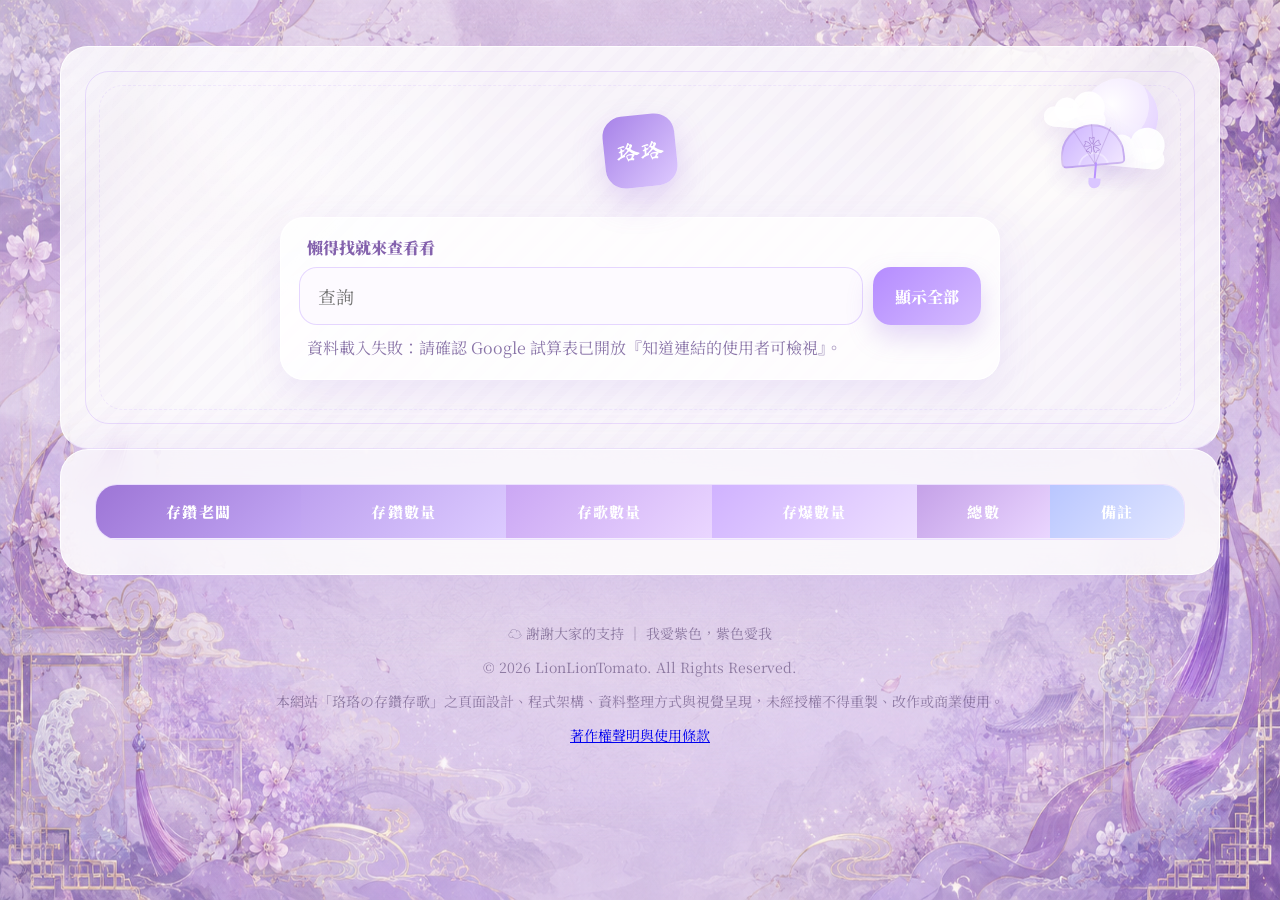
<file: index.html>
<!doctype html>
<html lang="zh-Hant">
<head>
  <meta charset="utf-8" />
  <meta name="viewport" content="width=device-width, initial-scale=1" />
  <title>Loading...</title>
  <meta name="description" content="珞珞の存鑽存歌查詢頁，只呈現 Google 試算表 A～F 欄資料。" />
  <link rel="preconnect" href="https://fonts.googleapis.com">
  <link rel="preconnect" href="https://fonts.gstatic.com" crossorigin>
  <link href="https://fonts.googleapis.com/css2?family=Ma+Shan+Zheng&family=Noto+Sans+TC:wght@500;700;900&family=Noto+Serif+TC:wght@500;700;900&display=swap" rel="stylesheet">
  <link rel="stylesheet" href="style.css?v=20260625c" />
  <link rel="icon" type="image/svg+xml" href='data:image/svg+xml,<svg xmlns="http://www.w3.org/2000/svg" viewBox="0 0 100 100"><text y="0.9em" font-size="90">💜</text></svg>'>
</head>

<body>
  <div class="sky-glow"></div>
  <div class="mist mist-a"></div>
  <div class="mist mist-b"></div>

  <div class="floating-icons" aria-hidden="true">
    <span style="--x:8%; --delay:0s; --duration:13s;">☁️</span>
    <span style="--x:18%; --delay:2s; --duration:16s;">♡</span>
    <span style="--x:31%; --delay:5s; --duration:18s;">✦</span>
    <span style="--x:49%; --delay:1s; --duration:14s;">💜</span>
    <span style="--x:64%; --delay:4s; --duration:17s;">☁️</span>
    <span style="--x:80%; --delay:3s; --duration:15s;">♡</span>
    <span style="--x:92%; --delay:6s; --duration:19s;">✧</span>
  </div>

  <main class="page-shell">
    <section class="hero panel">
      <div class="gufeng-charm" aria-hidden="true">
        <span class="moon"></span>
        <span class="cloud cloud-left"></span>
        <span class="cloud cloud-right"></span>
        <span class="fan">
          <span class="rib rib-a"></span>
          <span class="rib rib-b"></span>
          <span class="rib rib-c"></span>
        </span>
        <span class="tassel"></span>
      </div>

      <div class="seal">珞珞</div>
      <p class="eyebrow"></p>
      <h1 id="siteTitle"></h1>
      <p id="siteSubtitle" class="subtitle"></p>

      <div class="search-card" role="search">
        <label for="searchInput">懶得找就來查看看</label>
        <div class="search-row">
          <input id="searchInput" type="search" autocomplete="off" placeholder="查詢" />
          <button id="clearBtn" type="button">顯示全部</button>
        </div>
        <p id="resultText" class="result-text">資料載入中…</p>
      </div>
    </section>

    <section class="panel content-panel" aria-label="存鑽資料查詢結果">
      <div class="table-wrap">
        <table>
          <thead id="tableHead"></thead>
          <tbody id="tableBody"></tbody>
        </table>
      </div>
    </section>
  </main>

  <footer class="site-footer">
    <p>☁️ 謝謝大家的支持 ｜ 我愛紫色，紫色愛我</p>
    <p>© 2026 LionLionTomato. All Rights Reserved.</p>
    <p>本網站「珞珞の存鑽存歌」之頁面設計、程式架構、資料整理方式與視覺呈現，未經授權不得重製、改作或商業使用。</p>
    <p><a href="copyright.html">著作權聲明與使用條款</a></p>
  </footer>

  <script src="script.js?v=20260625c"></script>
</body>
</html>
</file>
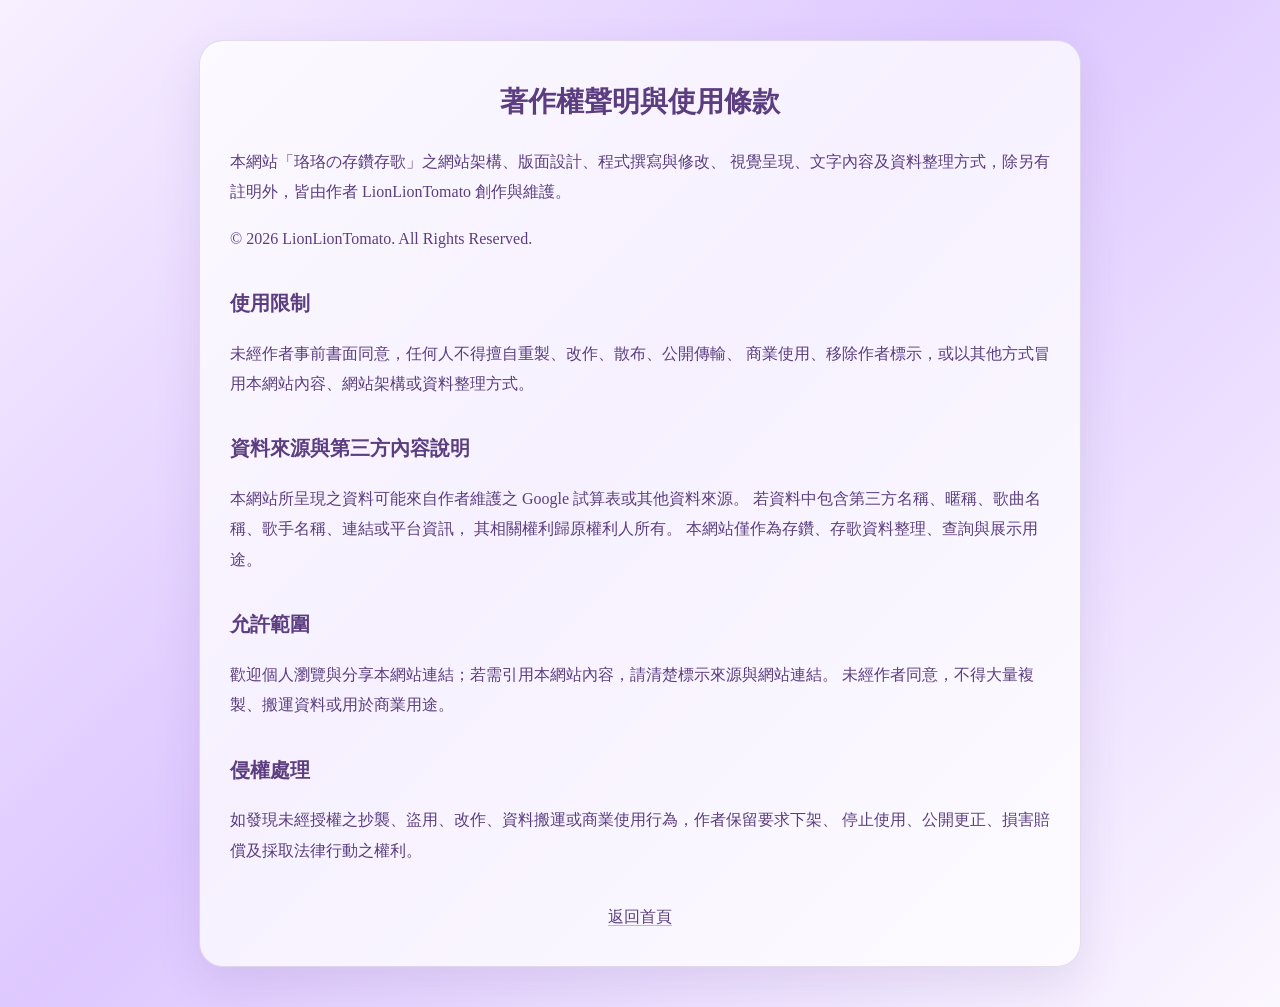
<file: copyright.html>
<!doctype html>
<html lang="zh-Hant">
<head>
  <meta charset="utf-8">
  <meta name="viewport" content="width=device-width, initial-scale=1">
  <title>著作權聲明｜珞珞の存鑽存歌</title>

  <style>
    body {
      margin: 0;
      min-height: 100vh;
      padding: 40px 20px;
      box-sizing: border-box;
      font-family: "Noto Serif TC", "Noto Sans TC", serif;
      line-height: 1.9;
      color: #5c3e80;
      background: linear-gradient(135deg, #f8f0ff 0%, #dec8ff 45%, #fbf7ff 100%);
    }

    .page {
      max-width: 820px;
      margin: 0 auto;
      background: rgba(255, 255, 255, 0.74);
      border: 1px solid rgba(92, 62, 128, 0.16);
      border-radius: 24px;
      padding: 34px 30px;
      box-shadow: 0 18px 45px rgba(92, 62, 128, 0.12);
    }

    h1 {
      margin-top: 0;
      font-size: 28px;
      text-align: center;
    }

    h2 {
      margin-top: 30px;
      font-size: 20px;
    }

    p {
      font-size: 16px;
    }

    a {
      color: #5c3e80;
      text-decoration: none;
      border-bottom: 1px solid rgba(92, 62, 128, 0.35);
    }

    .back {
      margin-top: 36px;
      text-align: center;
    }
  </style>
</head>

<body>
  <main class="page">
    <h1>著作權聲明與使用條款</h1>

    <p>
      本網站「珞珞の存鑽存歌」之網站架構、版面設計、程式撰寫與修改、
      視覺呈現、文字內容及資料整理方式，除另有註明外，皆由作者
      LionLionTomato 創作與維護。
    </p>

    <p>© 2026 LionLionTomato. All Rights Reserved.</p>

    <h2>使用限制</h2>
    <p>
      未經作者事前書面同意，任何人不得擅自重製、改作、散布、公開傳輸、
      商業使用、移除作者標示，或以其他方式冒用本網站內容、網站架構或資料整理方式。
    </p>

    <h2>資料來源與第三方內容說明</h2>
    <p>
      本網站所呈現之資料可能來自作者維護之 Google 試算表或其他資料來源。
      若資料中包含第三方名稱、暱稱、歌曲名稱、歌手名稱、連結或平台資訊，
      其相關權利歸原權利人所有。
      本網站僅作為存鑽、存歌資料整理、查詢與展示用途。
    </p>

    <h2>允許範圍</h2>
    <p>
      歡迎個人瀏覽與分享本網站連結；若需引用本網站內容，請清楚標示來源與網站連結。
      未經作者同意，不得大量複製、搬運資料或用於商業用途。
    </p>

    <h2>侵權處理</h2>
    <p>
      如發現未經授權之抄襲、盜用、改作、資料搬運或商業使用行為，作者保留要求下架、
      停止使用、公開更正、損害賠償及採取法律行動之權利。
    </p>

    <div class="back">
      <a href="index.html">返回首頁</a>
    </div>
  </main>
</body>
</html>
</file>
<file: style.css>
:root {
--sky-50: #fbf7ff;
--sky-100: #f3eaff;
--sky-200: #e7d7ff;
--sky-300: #d8b7ff;
--sky-500: #b58cff;
--ink: #5f4a78;
--ink-soft: #8a75a8;
--paper: rgba(255, 255, 255, 0.80);
--paper-solid: #fdfaff;
--line: rgba(181, 140, 255, 0.24);
--shadow: 0 24px 70px rgba(150, 103, 219, 0.18);
--radius: 28px;
}

* { box-sizing: border-box; }

html { scroll-behavior: smooth; }

body {
margin: 0;
min-height: 100vh;
color: var(--ink);
font-family: "Noto Serif TC", "DFKai-SB", "KaiTi", serif;
overflow-x: hidden;
position: relative;

background:
linear-gradient(rgba(248, 240, 255, 0.04), rgba(248, 240, 255, 0.04)),
url("./bg-desktop.png");
background-size: 100% 100vh;
background-position: center top;
background-repeat: no-repeat;
background-attachment: fixed;
background-color: #f3eaff;
}

body::before {
display: none;
}

.sky-glow {
position: fixed;
width: 54vw;
height: 54vw;
left: -18vw;
top: -20vw;
border-radius: 50%;
background: rgba(255, 255, 255, 0.32);
filter: blur(4px);
pointer-events: none;
}

.mist {
position: fixed;
left: -15%;
right: -15%;
height: 220px;
border-radius: 50%;
pointer-events: none;
filter: blur(10px);
opacity: .34;
animation: drift 18s ease-in-out infinite alternate;
}

.mist-a {
top: 220px;
background: radial-gradient(ellipse, rgba(255,255,255,.42), transparent 68%);
}

.mist-b {
bottom: 60px;
background: radial-gradient(ellipse, rgba(231,215,255,.42), transparent 70%);
animation-duration: 24s;
}

@keyframes drift {
from { transform: translateX(-3%) translateY(0); }
to { transform: translateX(5%) translateY(-18px); }
}

.floating-icons {
position: fixed;
inset: 0;
pointer-events: none;
overflow: hidden;
z-index: 1;
}

.floating-icons span {
position: absolute;
left: var(--x);
bottom: -80px;
font-size: clamp(24px, 3.2vw, 46px);
opacity: .42;
animation: floatUp var(--duration) linear infinite;
animation-delay: var(--delay);
filter: drop-shadow(0 4px 8px rgba(150, 103, 219, .18));
}

@keyframes floatUp {
0% {
transform: translateY(0) rotate(0deg);
opacity: 0;
}

12% {
opacity: .42;
}

70% {
opacity: .36;
}

100% {
transform: translateY(-115vh) rotate(28deg);
opacity: 0;
}
}

.page-shell {
position: relative;
z-index: 2;
width: min(1160px, calc(100% - 32px));
margin: 0 auto;
padding: 46px 0 34px;
}

.panel {
background: var(--paper);
backdrop-filter: blur(18px);
border: 1px solid rgba(255,255,255,.86);
box-shadow: var(--shadow);
border-radius: var(--radius);
}

.hero {
min-height: 390px;
padding: clamp(30px, 6vw, 68px);
position: relative;
overflow: hidden;
text-align: center;
border-bottom: 1px solid rgba(181, 140, 255, .16);
background-image:
radial-gradient(circle at 14% 18%, rgba(255,255,255,.32), rgba(255,255,255,0) 18%),
repeating-linear-gradient(135deg, rgba(146, 97, 201, .018) 0 8px, transparent 8px 18px);
}

.hero .seal::after {
content: "";
position: absolute;
}

.hero::before,
.hero::after {
content: "";
position: absolute;
inset: 24px;
border: 1px solid rgba(181, 140, 255, .26);
border-radius: 24px;
pointer-events: none;
}

.hero::after {
inset: 38px;
border-style: dashed;
opacity: .55;
}

.gufeng-charm {
position: absolute;
top: 30px;
right: 52px;
width: 124px;
height: 104px;
transform: rotate(5deg);
opacity: .94;
pointer-events: none;
z-index: 1;
}

.gufeng-charm .moon {
position: absolute;
width: 76px;
height: 76px;
right: 10px;
top: 0;
border-radius: 50%;
background: radial-gradient(circle at 38% 35%, #fff, #f1e7ff 64%, #dfcfff 100%);
box-shadow: 0 14px 32px rgba(139, 91, 204, .16), inset -10px -10px 0 rgba(198, 170, 255, .22);
}

.gufeng-charm .cloud {
position: absolute;
height: 20px;
border-radius: 999px;
background: rgba(255,255,255,.92);
box-shadow: 0 8px 22px rgba(138, 96, 205, .12);
}

.gufeng-charm .cloud::before,
.gufeng-charm .cloud::after {
content: "";
position: absolute;
bottom: 6px;
border-radius: 50%;
background: rgba(255,255,255,.96);
}

.gufeng-charm .cloud-left {
left: 0;
top: 34px;
width: 62px;
}

.gufeng-charm .cloud-left::before {
width: 24px;
height: 24px;
left: 10px;
}

.gufeng-charm .cloud-left::after {
width: 32px;
height: 32px;
left: 28px;
}

.gufeng-charm .cloud-right {
right: 0;
top: 68px;
width: 70px;
}

.gufeng-charm .cloud-right::before {
width: 26px;
height: 26px;
left: 13px;
}

.gufeng-charm .cloud-right::after {
width: 35px;
height: 35px;
left: 34px;
}

.gufeng-charm .fan {
position: absolute;
left: 22px;
top: 48px;
width: 64px;
height: 42px;
border-radius: 64px 64px 10px 10px;
background:
radial-gradient(circle at 50% 110%, transparent 0 27%, rgba(255,255,255,.45) 28% 30%, transparent 31%),
linear-gradient(135deg, #cab0ff, #f0e5ff);
border: 2px solid rgba(133, 88, 190, .24);
box-shadow: 0 12px 24px rgba(138, 96, 205, .16);
transform-origin: 50% 100%;
transform: rotate(-10deg);
}

.gufeng-charm .fan::before {
content: "❀";
position: absolute;
left: 0;
right: 0;
top: 5px;
text-align: center;
color: rgba(129, 83, 184, .58);
font-size: 18px;
}

.gufeng-charm .rib {
position: absolute;
left: 31px;
bottom: 0;
width: 1px;
height: 40px;
background: rgba(124, 81, 177, .26);
transform-origin: 50% 100%;
}

.gufeng-charm .rib-a { transform: rotate(-28deg); }
.gufeng-charm .rib-b { transform: rotate(0deg); }
.gufeng-charm .rib-c { transform: rotate(28deg); }

.gufeng-charm .tassel {
position: absolute;
left: 55px;
top: 86px;
width: 2px;
height: 18px;
background: #b58cff;
border-radius: 999px;
}

.gufeng-charm .tassel::after {
content: "";
position: absolute;
left: -5px;
bottom: -8px;
width: 12px;
height: 10px;
border-radius: 0 0 10px 10px;
background: #d8c3ff;
}

.seal {
width: 72px;
height: 72px;
margin: 0 auto 12px;
display: grid;
place-items: center;
border-radius: 20px;
background: linear-gradient(135deg, #a782e8, #decaff);
color: #fff;
font-family: "Ma Shan Zheng", "DFKai-SB", serif;
font-size: 24px;
box-shadow: 0 14px 32px rgba(155, 103, 219, .25);
transform: rotate(-6deg);
}

.eyebrow {
margin: 0 0 10px;
letter-spacing: .18em;
text-transform: uppercase;
font-size: 12px;
color: #9670c7;
font-weight: 700;
}

h1, h2 {
margin: 0;
font-family: "Noto Sans TC", "Noto Serif TC", "Microsoft JhengHei", sans-serif;
letter-spacing: .03em;
font-weight: 800;
}

h1 {
font-size: clamp(42px, 7.6vw, 88px);
line-height: 1.12;
color: #8761bf;
font-weight: 900;
letter-spacing: .02em;
text-shadow: 0 6px 18px rgba(148, 99, 212, .22);
}

h2 {
font-size: clamp(32px, 4vw, 52px);
color: #8259b5;
}

.subtitle {
margin: 20px auto 0;
max-width: 680px;
color: var(--ink-soft);
font-size: 18px;
line-height: 1.8;
}

.search-card {
width: min(720px, 100%);
margin: 30px auto 0;
padding: 18px;
border-radius: 24px;
background: rgba(255, 255, 255, .74);
border: 1px solid rgba(255, 255, 255, .92);
box-shadow: 0 15px 40px rgba(150, 103, 219, .13);
text-align: left;
}

.search-card label {
display: block;
margin: 0 0 8px 8px;
font-weight: 900;
color: #8462ad;
}

.search-row {
display: grid;
grid-template-columns: 1fr auto;
gap: 10px;
}

input[type="search"] {
width: 100%;
border: 1px solid rgba(181, 140, 255, .32);
background: rgba(253, 250, 255, .96);
color: var(--ink);
font: inherit;
font-size: 18px;
border-radius: 18px;
padding: 15px 18px;
outline: none;
transition: .2s ease;
}

input[type="search"]:focus {
border-color: rgba(145, 96, 212, .72);
box-shadow: 0 0 0 4px rgba(181, 140, 255, .20);
}

button {
border: 0;
border-radius: 18px;
padding: 0 22px;
font: inherit;
font-weight: 900;
color: white;
cursor: pointer;
background: linear-gradient(135deg, #b58cff, #d5bcff);
box-shadow: 0 12px 26px rgba(150, 103, 219, .25);
transition: transform .2s ease, box-shadow .2s ease;
}

button:hover {
transform: translateY(-2px);
box-shadow: 0 16px 32px rgba(150, 103, 219, .30);
}

.result-text {
margin: 10px 8px 0;
color: var(--ink-soft);
line-height: 1.6;
}

.sheet-actions {
margin: 8px 8px 0;
color: var(--ink-soft);
line-height: 1.6;
font-size: 15px;
}

.sheet-actions a {
color: #8761bf;
font-weight: 900;
text-decoration: none;
border-bottom: 1px solid rgba(135, 97, 191, .35);
}

.sheet-actions a:hover { border-bottom-color: rgba(135, 97, 191, .9); }

.summary-grid {
display: grid;
grid-template-columns: repeat(5, 1fr);
gap: 14px;
margin: 18px 0;
}

.summary-card {
position: relative;
overflow: hidden;
padding: 20px 18px;
border-radius: 24px;
background: rgba(255, 255, 255, .72);
border: 1px solid rgba(255,255,255,.9);
box-shadow: 0 16px 46px rgba(150, 103, 219, .13);
}

.summary-card::after {
content: "";
position: absolute;
width: 82px;
height: 82px;
right: -22px;
top: -28px;
background: var(--accent, #e7d7ff);
border-radius: 50%;
opacity: .38;
}

.summary-card .label {
color: var(--ink-soft);
font-size: 13px;
font-weight: 900;
}

.summary-card .value {
margin-top: 6px;
font-size: clamp(24px, 3vw, 34px);
font-weight: 900;
color: #7553a5;
}

.content-panel { padding: clamp(20px, 4vw, 34px); }

.section-head {
display: flex;
align-items: end;
justify-content: space-between;
gap: 20px;
margin-bottom: 20px;
}

.source-note { color: var(--ink-soft); margin: 0; }

.table-wrap {
overflow-x: auto;
border-radius: 22px;
border: 1px solid var(--line);
background: rgba(255,255,255,.60);
}

table {
width: 100%;
border-collapse: collapse;
min-width: 860px;
}

th, td {
padding: 16px 14px;
text-align: center;
border-bottom: 1px solid rgba(181, 140, 255, .14);
}

th {
font-size: 15px;
letter-spacing: .08em;
color: #fff;
font-weight: 900;
white-space: nowrap;
}

td {
font-size: 17px;
color: #625078;
}

tbody tr:hover { background: rgba(246, 239, 255, .72); }

.col-name { background: linear-gradient(135deg, #9d75d6, #c3a8f4); }
.col-diamond { background: linear-gradient(135deg, #bda0ef, #dccbff); }
.col-song { background: linear-gradient(135deg, #cba7f4, #ead6ff); }
.col-bomb { background: linear-gradient(135deg, #d0b2ff, #eee0ff); }
.col-total { background: linear-gradient(135deg, #c5a1e8, #ead6ff); }
.col-extra { background: linear-gradient(135deg, #b9c6ff, #e2e7ff); }

.name-cell {
font-weight: 900;
color: #7553a5;
}

.empty-state {
grid-column: 1 / -1;
text-align: center;
padding: 36px 16px;
color: var(--ink-soft);
border: 1px dashed rgba(181, 140, 255, .38);
border-radius: 24px;
background: rgba(255,255,255,.50);
}

footer {
position: relative;
z-index: 2;
width: min(1160px, calc(100% - 32px));
margin: 0 auto 30px;
text-align: center;
color: rgba(95, 74, 120, .64);
font-size: 14px;
}

@media (max-width: 920px) {
.summary-grid { grid-template-columns: repeat(2, 1fr); }
.section-head { align-items: flex-start; flex-direction: column; }
.gufeng-charm { opacity: .38; transform: scale(.9) rotate(5deg); }
}

@media (max-width: 640px) {
body {
background:
linear-gradient(rgba(248, 240, 255, 0.04), rgba(248, 240, 255, 0.04)),
url("./bg-mobile.png");
background-size: 100% 100vh;
background-position: center top;
background-repeat: no-repeat;
background-attachment: scroll;
background-color: #f3eaff;
}

.page-shell { width: min(100% - 20px, 1160px); padding-top: 18px; }
.hero { padding: 28px 18px; }
.search-row { grid-template-columns: 1fr; }
button { min-height: 52px; }
.summary-grid { grid-template-columns: 1fr; }
th, td { padding: 13px 10px; }
.gufeng-charm { top: 18px; right: 14px; transform: scale(.72) rotate(5deg); }
}
</file>
